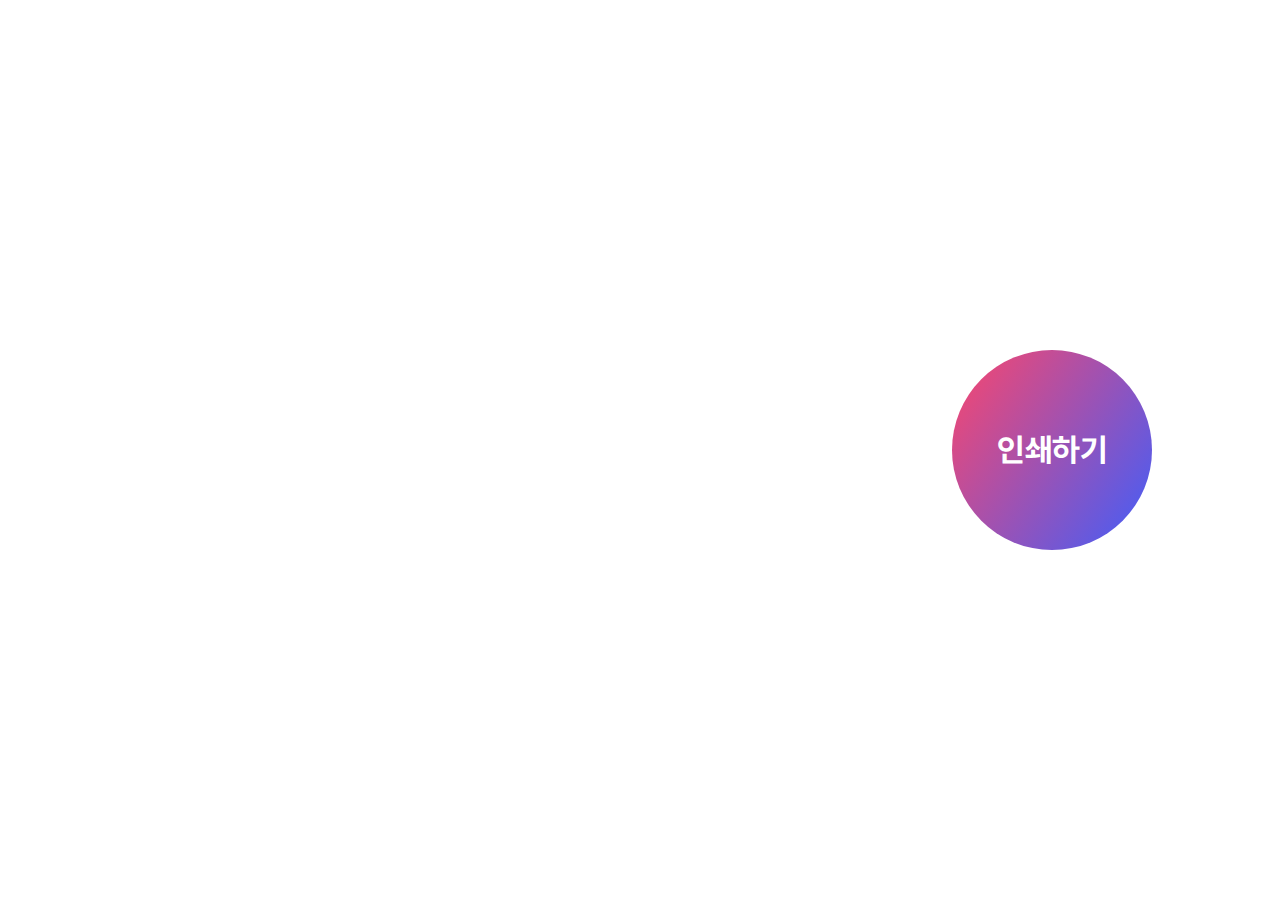
<file: deaJang/index.html>
<!DOCTYPE html>
<html lang="jko">
    <head>
        <meta charset="UTF-8" />
        <meta http-equiv="X-UA-Compatible" content="IE=edge" />
        <meta name="viewport" content="width=device-width, initial-scale=1.0" />
        <title>특근급식대장</title>
        <link rel="stylesheet" href="../styles/common-style.css" />
        <link rel="stylesheet" href="./styles.css" />
        <link rel="shortcut icon" href="./favicon.png" type="image/x-icon" />
    </head>
    <body>
        <main>
            <table>
                <tbody></tbody>
            </table>
            <div id="btn">인쇄하기</div>
        </main>
        <script>
            /**메인 데이터를 가져오는 함수 */
            function getData() {
                const year = localStorage.getItem("year");
                const month = Number(localStorage.getItem("month"));
                const data = localStorage.getItem(`${year}-${month}`);
                if (data) {
                    return {
                        renderData: JSON.parse(data),
                        month,
                    };
                } else {
                    alert("먼저 특근매식비 내역서를 만들어주세요!");
                    return window.close();
                }
            }

            document.querySelector("#btn").addEventListener("click", () => window.print());

            const tbody = document.querySelector("tbody");
            const { renderData, workLogs, month } = getData();

            renderData
                .filter((data) => data.people.length !== 0)
                .forEach(({ date, people }) => {
                    let isFirst = true;
                    if (people.length === 1) {
                        // 한명만초과한경우
                        if (people[0].ignore) return;
                        const [degree, name] = people[0].person.split(" ");
                        tbody.innerHTML += `
                    <tr>
                        <td>${month + 1}/${date}</td>
                        <td>${degree}</td>
                        <td>${name}</td>
                        <td>${people[0].workLog}</td>
                        <td>〃</td>
                    </tr>
                    `;
                    } else if (people.length > 1) {
                        // 여러명이 초과한경우
                        JSON.parse(localStorage.getItem("order")).forEach((name, index) => {
                            const match = people.filter((item) => item.person === name)[0];
                            if (!match || match.ignore) return;
                            const [degree, koreaName] = name.split(" ");
                            tbody.innerHTML += `
                            <tr>
                                <td>${isFirst ? `${month + 1}/${date}` : ""}</td>
                                <td>${degree}</td>
                                <td>${koreaName}</td>
                                <td>${match.workLog}</td>
                                <td>〃</td>
                            </tr>
                            `;
                            isFirst = false;
                        });
                    }
                });
        </script>
    </body>
</html>
</file>
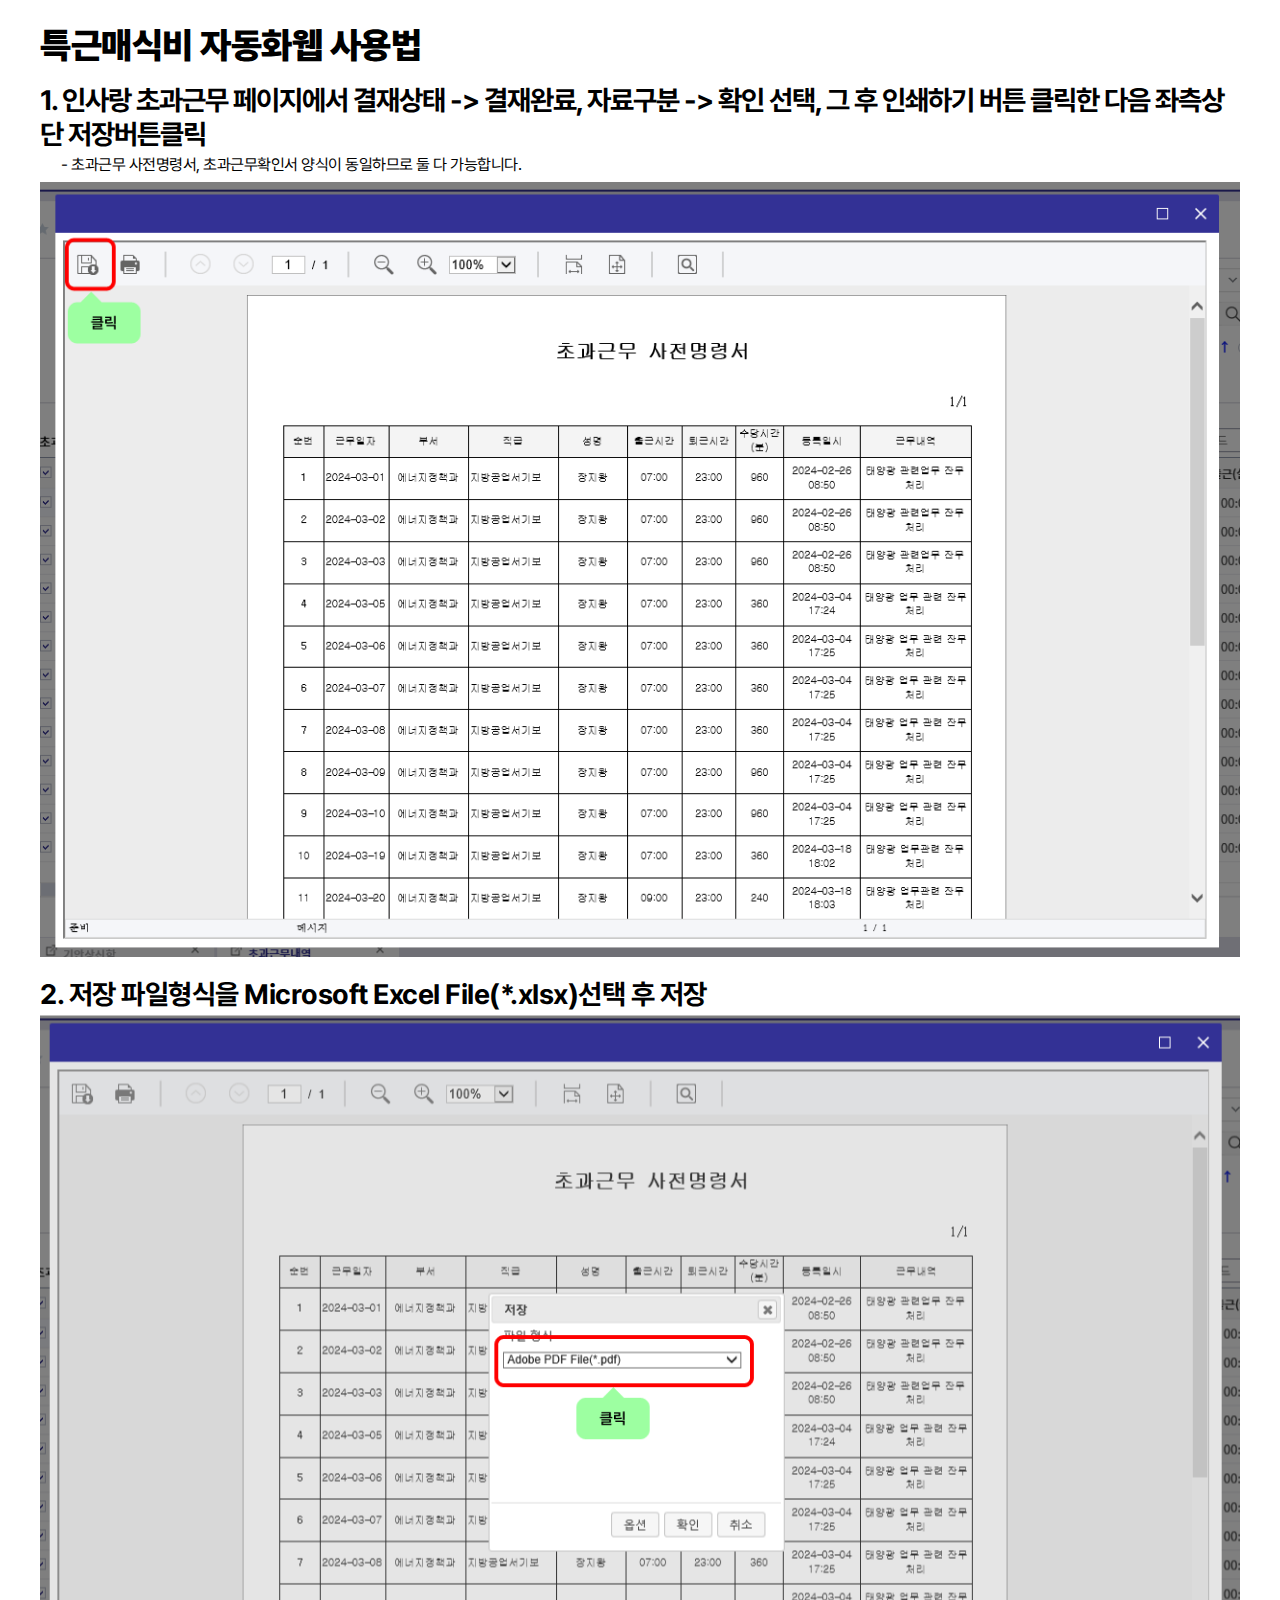
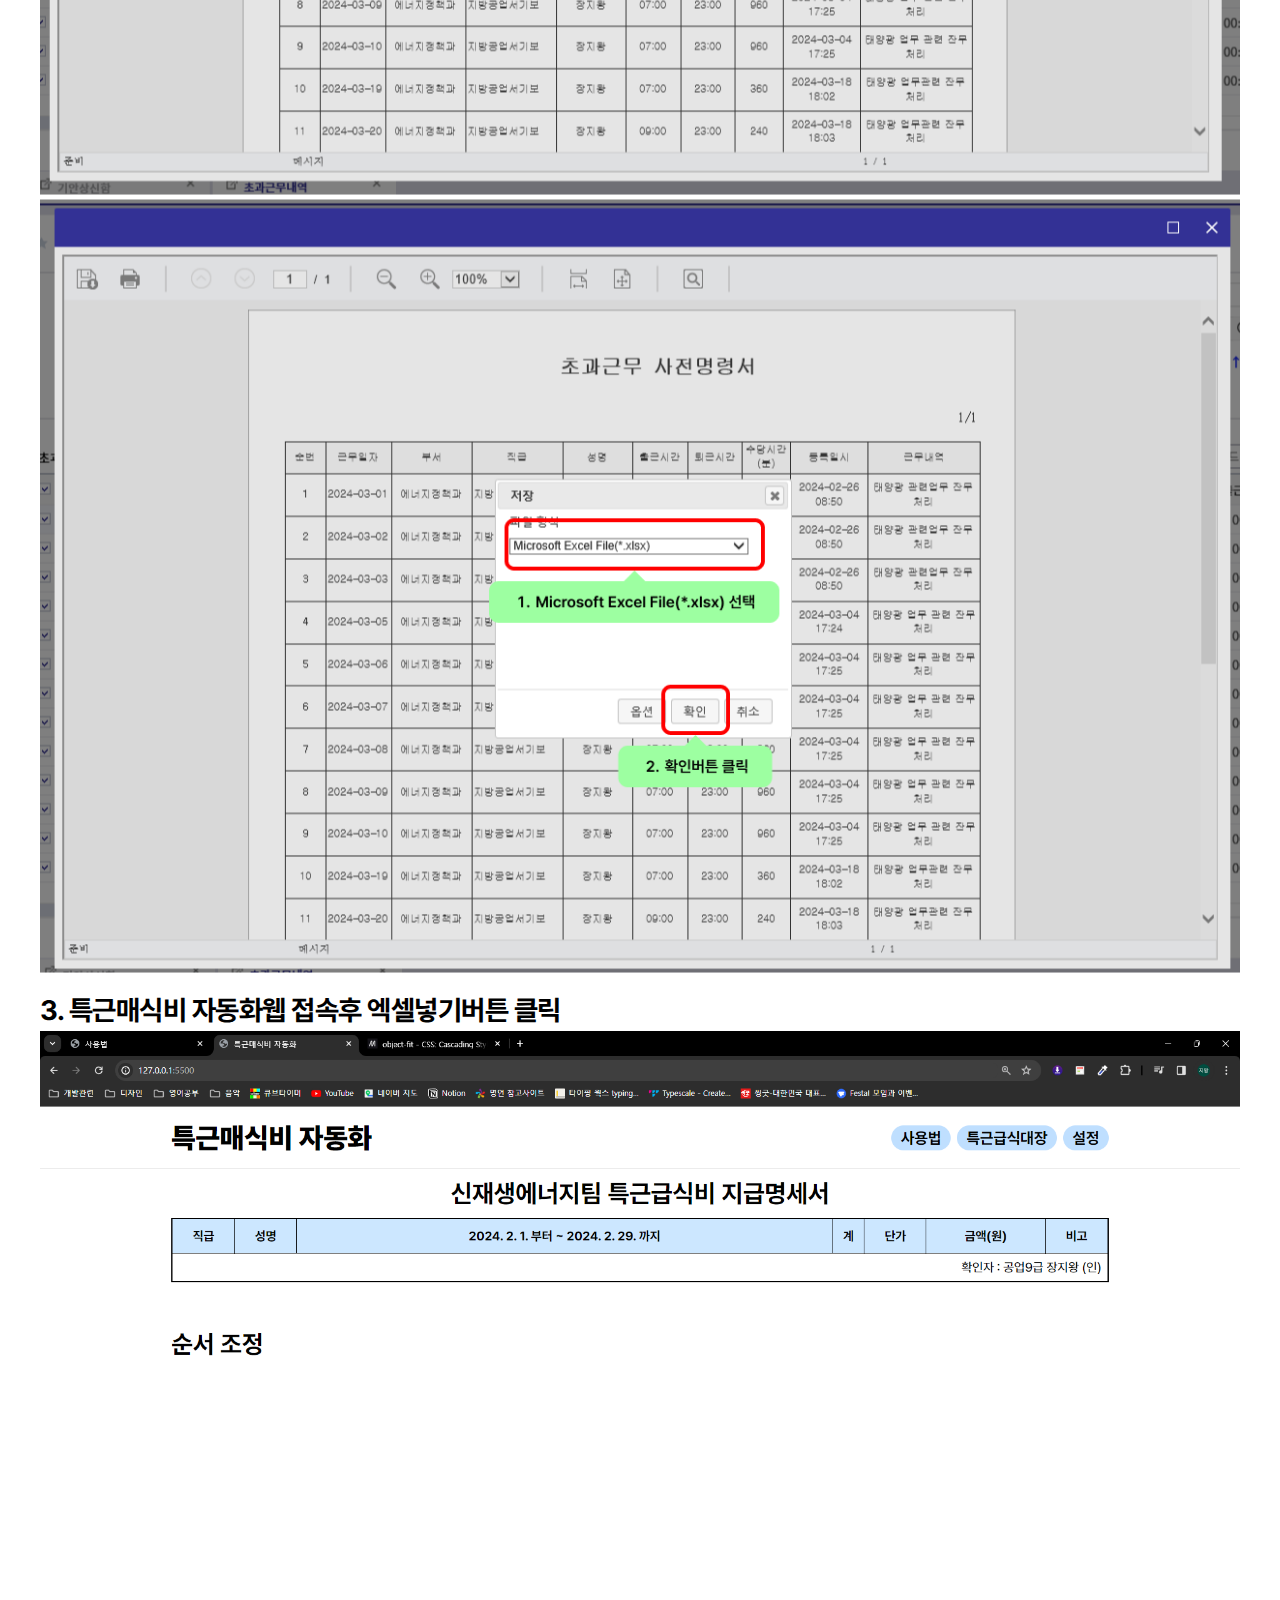
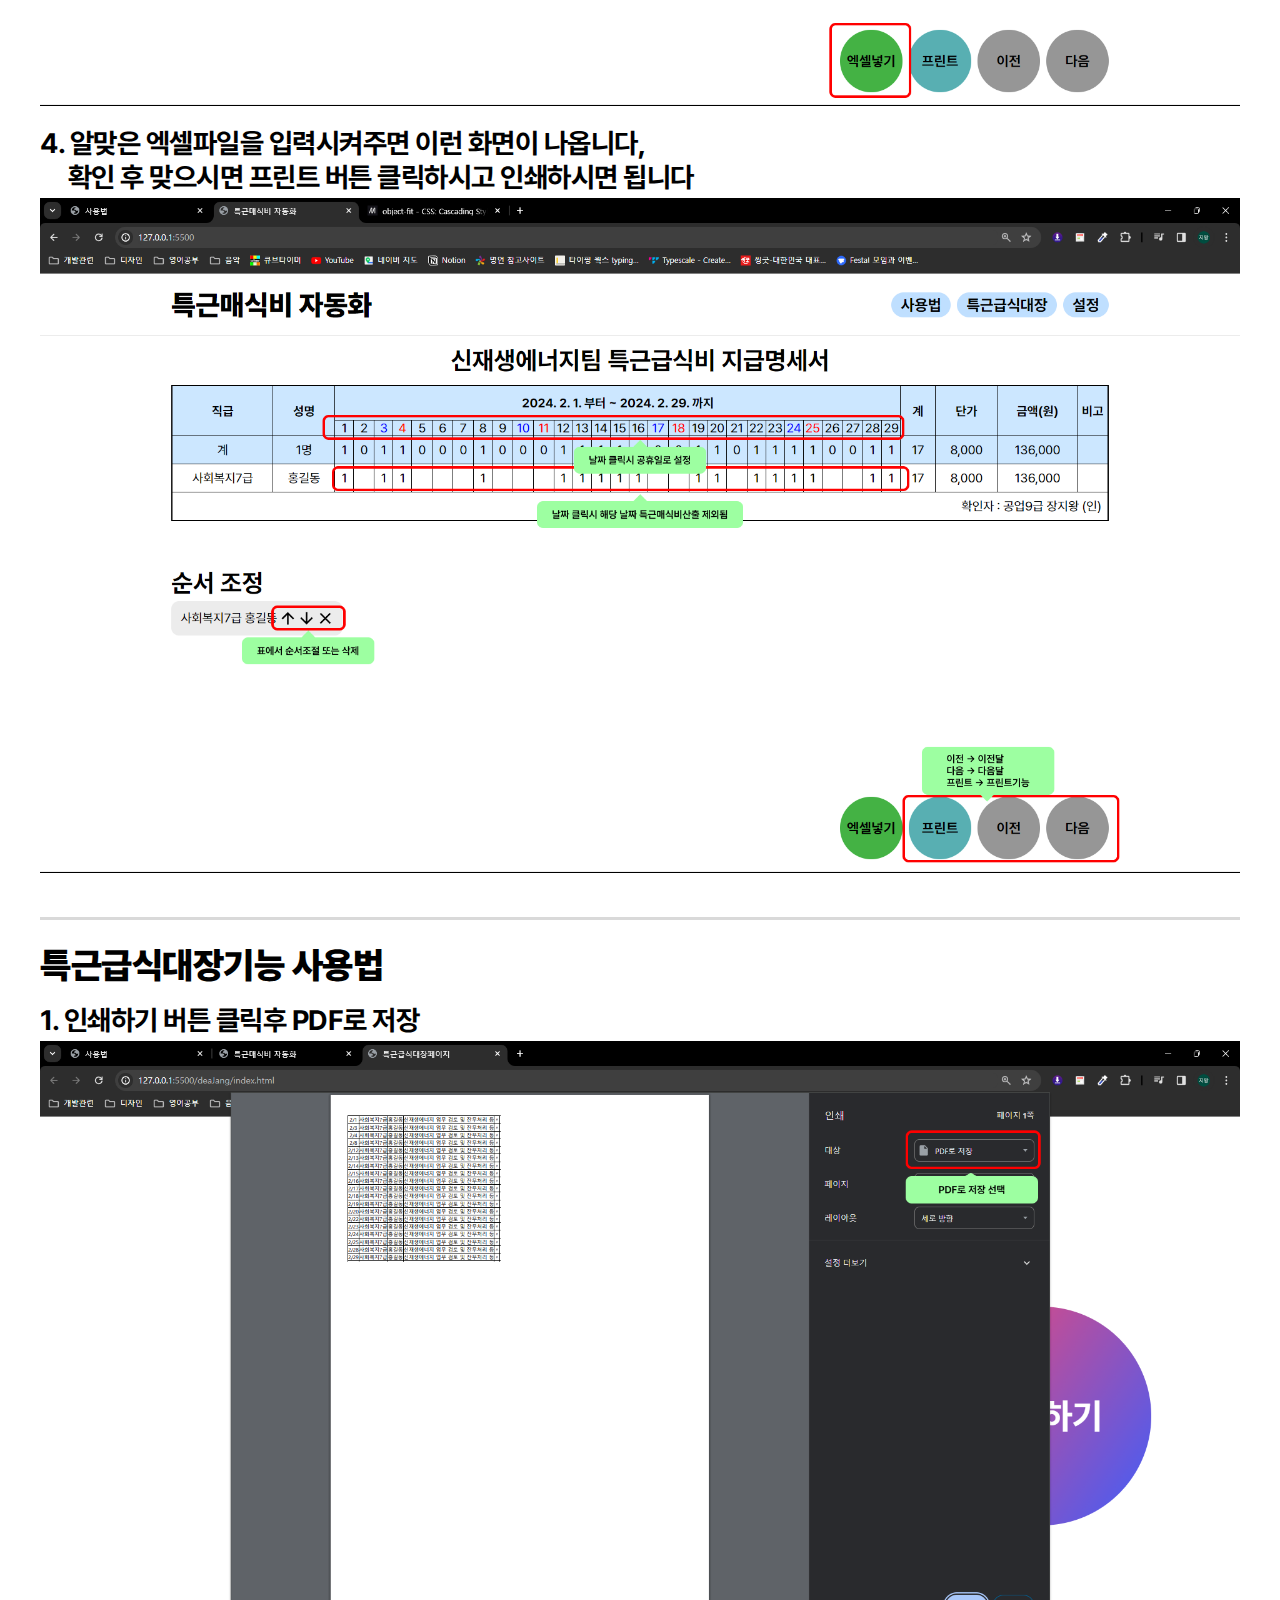
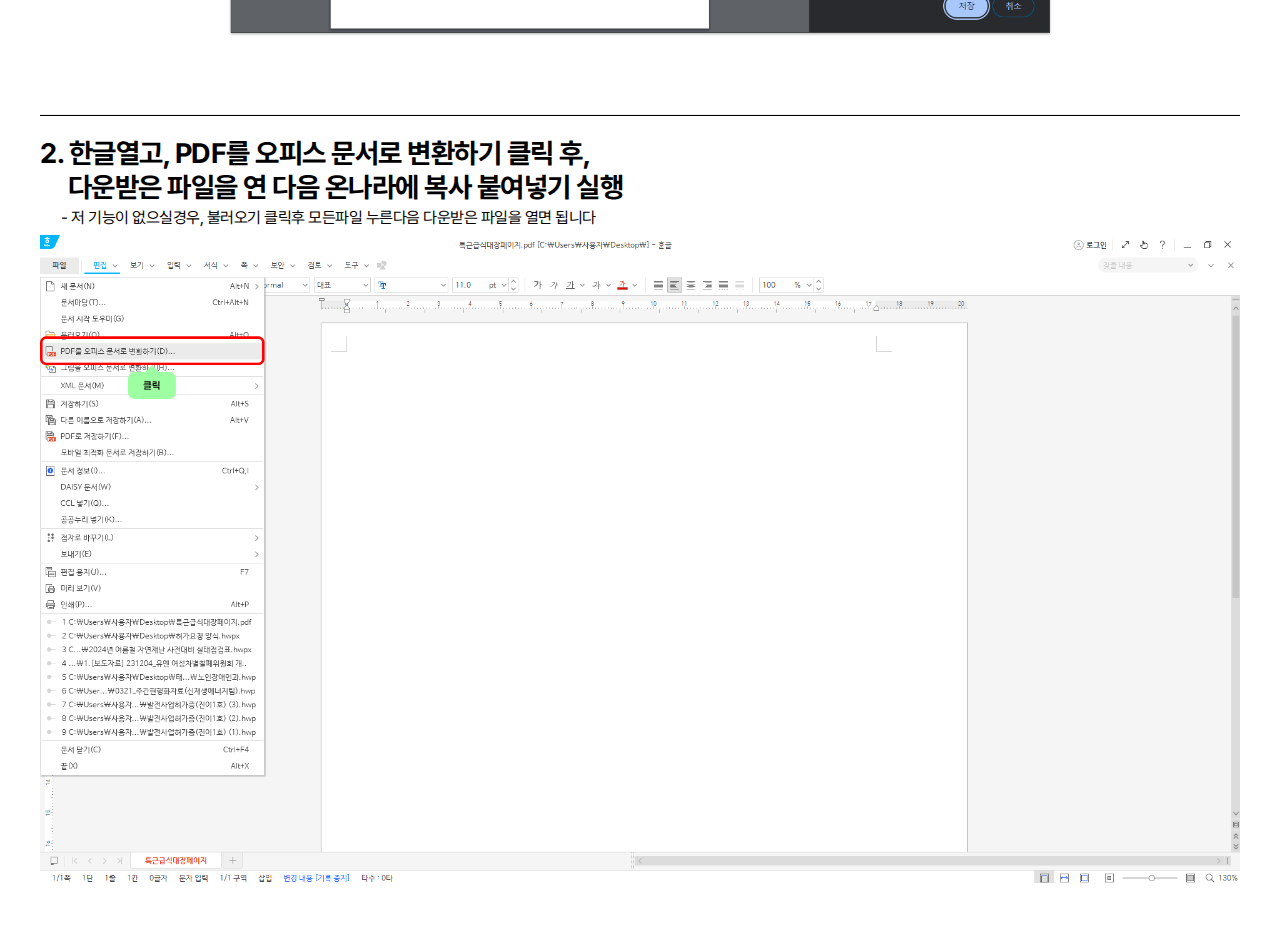
<file: explain/index.html>
<!DOCTYPE html>
<html lang="en">
  <head>
    <meta charset="UTF-8" />
    <meta name="viewport" content="width=device-width, initial-scale=1.0" />
    <title>사용법</title>
    <link rel="stylesheet" href="../styles/common-style.css" />
    <link rel="shortcut icon" href="./favicon.png" type="image/x-icon" />
    <style>
      .container {
        max-width: 1200px;
        margin: 0 auto;
        padding: 24px 0px;
        font-family: Pretendard;
      }

      h2 {
        font-weight: 900;
        font-size: 36px;
      }

      .menual {
        padding-top: 16px;
        max-width: 1200px;
      }

      .menual-item {
        margin-bottom: 16px;
      }

      .menual-title {
        font-size: 28px;
        font-weight: 700;
        margin-bottom: 4px;
      }

      img {
        width: 100%;
      }
    </style>
  </head>
  <body>
    <div id="scroll-ratio"></div>
    <div class="container">
      <h2>특근매식비 자동화웹 사용법</h2>
      <div class="menual">
        <div class="menual-item">
          <p class="menual-title" style="letter-spacing: -1px">
            1. 인사랑 초과근무 페이지에서 결재상태 -> 결재완료, 자료구분 -> 확인
            선택, 그 후 인쇄하기 버튼 클릭한 다음 좌측상단 저장버튼클릭
          </p>
          <p style="margin-bottom: 8px">
            &nbsp; &nbsp; &nbsp; - 초과근무 사전명령서, 초과근무확인서 양식이
            동일하므로 둘 다 가능합니다.
          </p>
          <div class="image-container">
            <a href="./1.png" target="_blank">
              <img
                src="./1.png"
                alt="1. 인사랑 초과근무 페이지에서 결재상태 -> 결재완료, 자료구분 -> 확인
                선택, 그 후 인쇄하기 버튼 클릭한 다음 좌측상단 저장버튼클릭"
              />
            </a>
          </div>
        </div>
        <div class="menual-item">
          <p class="menual-title">
            2. 저장 파일형식을 Microsoft Excel File(*.xlsx)선택 후 저장
          </p>
          <a href="./2.png" target="_blank">
            <img
              src="./2.png"
              alt="2. 저장 파일형식을 Microsoft Excel File(*.xlsx)선택 후 저장"
            />
          </a>
          <a href="./3.png" target="_blank">
            <img
              src="./3.png"
              alt="2. 저장 파일형식을 Microsoft Excel File(*.xlsx)선택 후 저장"
            />
          </a>
        </div>
        <div class="menual-item">
          <p class="menual-title">
            3. 특근매식비 자동화웹 접속후 엑셀넣기버튼 클릭
          </p>
          <div class="image-container">
            <a href="./4.png" target="_blank">
              <img
                src="./4.png"
                alt="3. 특근매식비 자동화웹 접속후 엑셀넣기버튼 클릭"
              />
            </a>
          </div>
        </div>
        <div class="menual-item">
          <p class="menual-title">
            4. 알맞은 엑셀파일을 입력시켜주면 이런 화면이 나옵니다, <br />
            &nbsp;&nbsp;&nbsp;&nbsp;&nbsp;확인 후 맞으시면 프린트 버튼
            클릭하시고 인쇄하시면 됩니다
          </p>
          <div class="image-container">
            <a href="./5.png" target="_blank">
              <img
                src="./5.png"
                alt=" 4. 알맞은 엑셀파일을 입력시켜주면 이런 화면이 나옵니다, 
              확인 후 맞으시면 프린트 버튼
              클릭하시고 인쇄하시면 됩니다"
              />
            </a>
          </div>
        </div>
      </div>
    </div>
    <div class="container" style="border-top: 3px solid #d9d9d9">
      <h2>특근급식대장기능 사용법</h2>
      <div class="menual">
        <div class="menual-item">
          <p class="menual-title">1. 인쇄하기 버튼 클릭후 PDF로 저장</p>
          <div class="image-container">
            <a href="./6.png" target="_blank">
              <img src="./6.png" alt="1. 인쇄하기 버튼 클릭후 PDF로 저장" />
            </a>
          </div>
        </div>
        <div class="menual-item">
          <p class="menual-title">
            2. 한글열고, PDF를 오피스 문서로 변환하기 클릭 후, <br />
            &nbsp;&nbsp;&nbsp;&nbsp;&nbsp;다운받은 파일을 연 다음 온나라에 복사
            붙여넣기 실행
          </p>
          <p style="margin-bottom: 8px">
            &nbsp; &nbsp; &nbsp; - 저 기능이 없으실경우, 불러오기 클릭후
            모든파일 누른다음 다운받은 파일을 열면 됩니다
          </p>
          <div class="image-container">
            <a href="./7.png">
              <img
                src="./7.png"
                target="_blank"
                alt="2. 한글열고, PDF를 오피스 문서로 변환하기 클릭 후, 다운받은 파일을 연 다음 온나라에 복사
                붙여넣기 실행"
                style="object-position: left"
              />
            </a>
          </div>
        </div>
      </div>
    </div>
  </body>
</html>
</file>
<file: styles/common-style.css>
@font-face {
    font-family: Pretendard;
    src: url(../fonts/Pretendard-Black.otf);
    font-weight: 900;
    font-style: normal;
  }

  @font-face {
    font-family: Pretendard;
    src: url(../fonts/Pretendard-Bold.otf);
    font-weight: 700;
    font-style: normal;
  }

  @font-face {
    font-family: Pretendard;
    src: url(../fonts/Pretendard-Regular.otf);
    font-weight: 400;
    font-style: normal;
  }

  * {
    margin: 0;
    padding: 0;
    box-sizing: border-box;
    letter-spacing: -0.5px;
  }
  
  a{
    text-decoration: none;
    color: black;
  }
</file>
<file: deaJang/styles.css>
main {
  padding: 8px 0px;
  max-width: 800px;
  margin: 0 auto;
}

table {
  border: 1px solid black;
  border-collapse: collapse;
  font-family: Pretendard;
  text-align: center;
  width: 100%;
}

td {
  border: 1px solid black;
  padding: 4px;
}

#btn {
  position: fixed;
  top: 50%;
  right: 10%;
  width: 200px;
  height: 200px;
  background: linear-gradient(125deg, #fc466b, #3f5efb);
  color: white;
  transform: translateY(-50%);
  cursor: pointer;
  display: flex;
  justify-content: center;
  align-items: center;
  font-family: Pretendard;
  font-weight: 700;
  font-size: 32px;
  border-radius: 9999px;
  transition: all 0.5s ease-out;
}

#btn:hover {
  transition: all 0.5s cubic-bezier(0.31, -0.71, 0.68, 1.69);
  transform: translateY(-50%) scale(1.4);
}

@media print {
  table {
    font-family: none !important;
    font-size: 8pt !important;
    width: auto !important;
  }
  td {
    padding: 0px !important;
  }

  #btn {
    display: none;
  }
}
</file>
